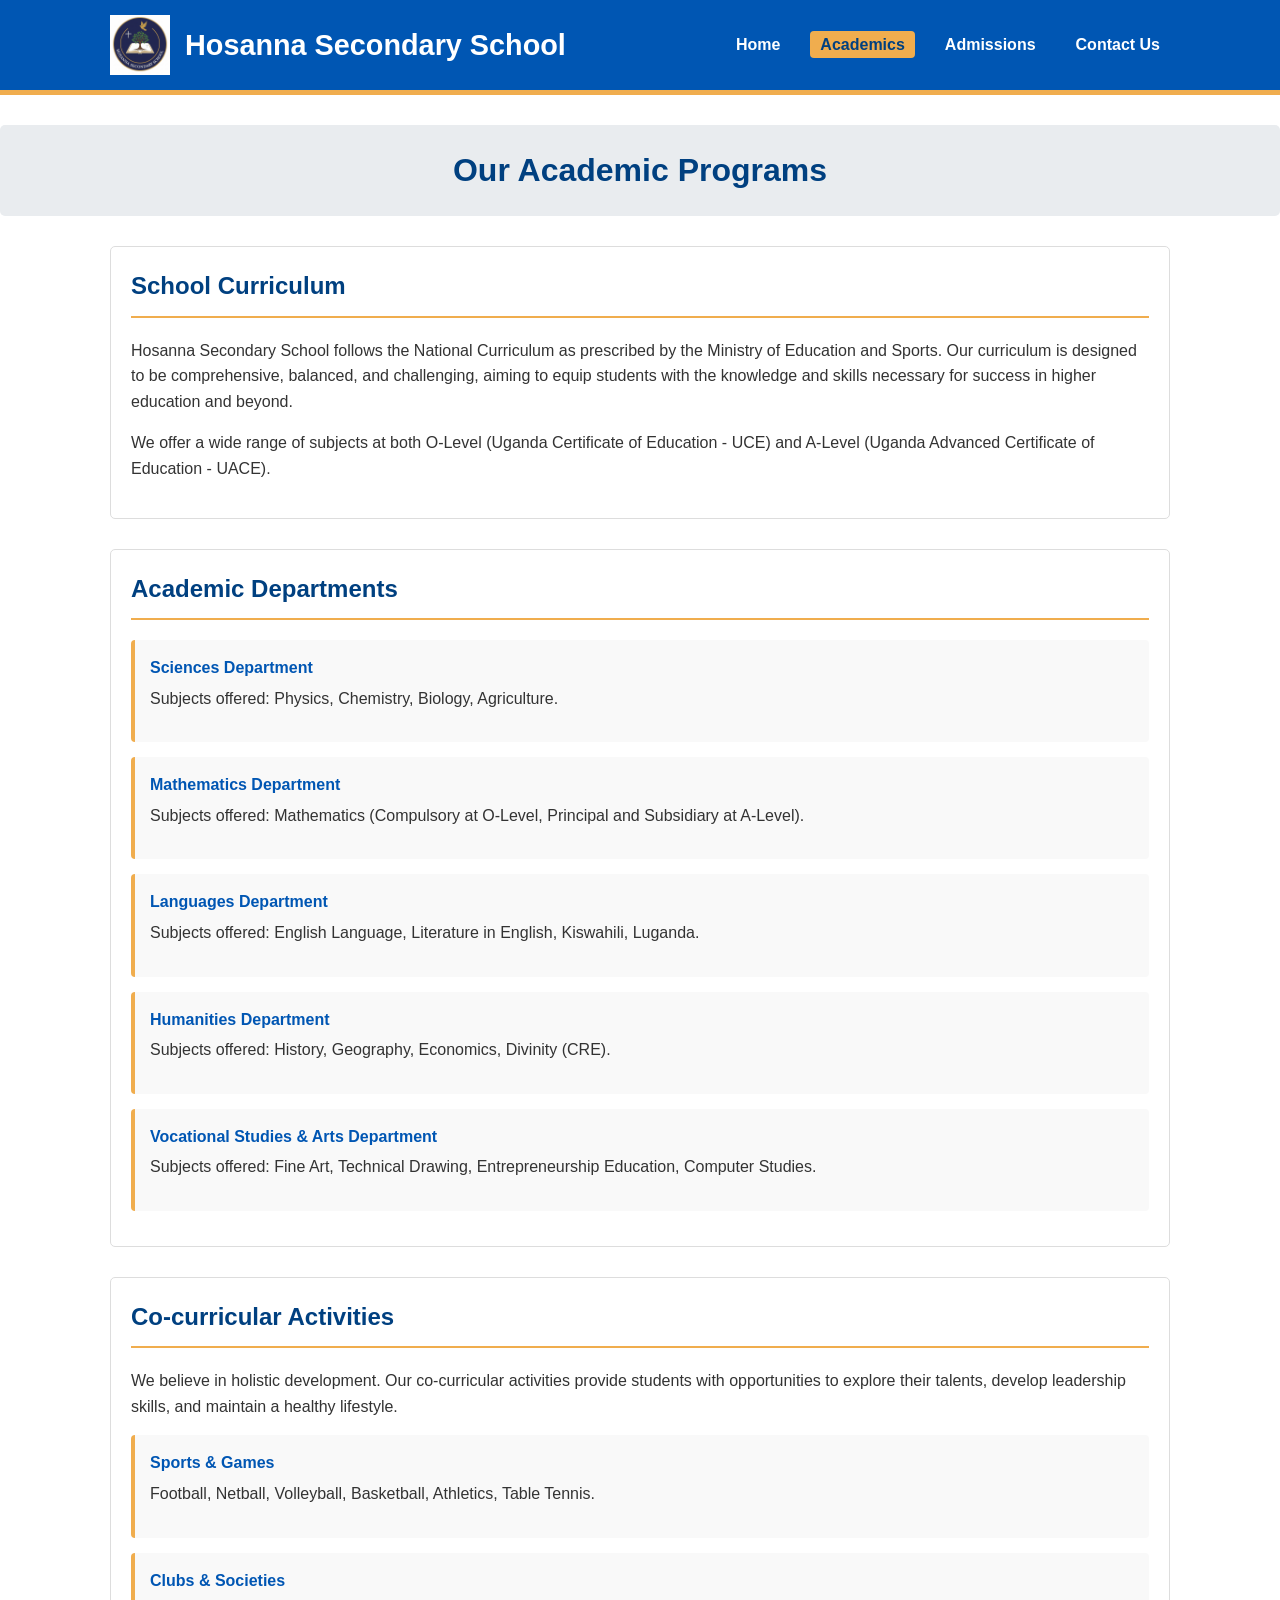
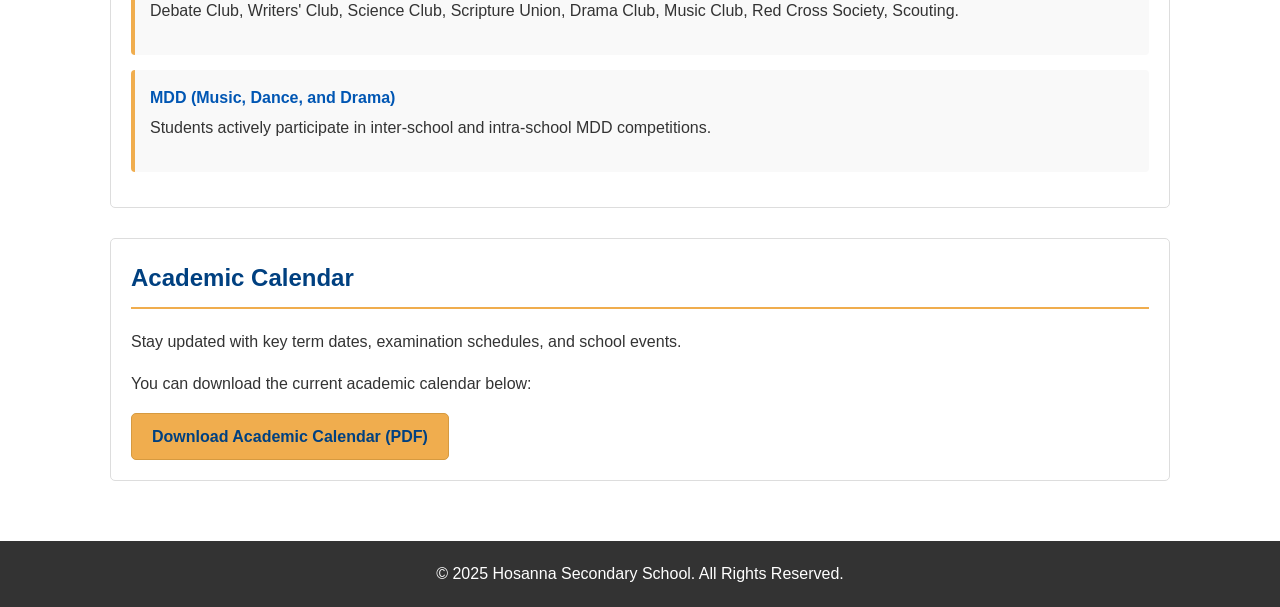
<file: academics.html>
<!DOCTYPE html>
<html lang="en">
<head>
    <meta charset="UTF-8">
    <meta name="viewport" content="width=device-width, initial-scale=1.0">
    <title>Academics - Hosanna Secondary School</title>
    <link rel="stylesheet" href="css/style.css">
</head>
<body>
    <header class="site-header">
        <div class="container">
            <div class="logo-area">
                <img src="images/school_logo.jpeg" alt="Hosanna Secondary School Logo" id="school-logo">
                <span class="school-name">Hosanna Secondary School</span>
            </div>
            <nav class="main-nav">
                <ul>
                    <li><a href="index.html">Home</a></li>
                    <li><a href="academics.html" class="active">Academics</a></li>
                    <li><a href="admissions.html">Admissions</a></li>
                    <li><a href="contact.html">Contact Us</a></li>
                </ul>
            </nav>
        </div>
    </header>

    <main class="main-content">
        <div class="page-banner">
            <div class="container">
                <h1>Our Academic Programs</h1>
            </div>
        </div>

        <div class="container">
            <section class="content-section" id="curriculum">
                <h2>School Curriculum</h2>
                <p>Hosanna Secondary School follows the National Curriculum as prescribed by the Ministry of Education and Sports. Our curriculum is designed to be comprehensive, balanced, and challenging, aiming to equip students with the knowledge and skills necessary for success in higher education and beyond.</p>
                <p>We offer a wide range of subjects at both O-Level (Uganda Certificate of Education - UCE) and A-Level (Uganda Advanced Certificate of Education - UACE).</p>
            </section>

            <section class="content-section" id="departments">
                <h2>Academic Departments</h2>
                <div class="departments-list">
                    <div class="department">
                        <h4>Sciences Department</h4>
                        <p>Subjects offered: Physics, Chemistry, Biology, Agriculture.</p>
                    </div>
                    <div class="department">
                        <h4>Mathematics Department</h4>
                        <p>Subjects offered: Mathematics (Compulsory at O-Level, Principal and Subsidiary at A-Level).</p>
                    </div>
                    <div class="department">
                        <h4>Languages Department</h4>
                        <p>Subjects offered: English Language, Literature in English, Kiswahili, Luganda.</p>
                    </div>
                    <div class="department">
                        <h4>Humanities Department</h4>
                        <p>Subjects offered: History, Geography, Economics, Divinity (CRE).</p>
                    </div>
                    <div class="department">
                        <h4>Vocational Studies & Arts Department</h4>
                        <p>Subjects offered: Fine Art, Technical Drawing, Entrepreneurship Education, Computer Studies.</p>
                    </div>
                </div>
            </section>

            <section class="content-section" id="cocurricular">
                <h2>Co-curricular Activities</h2>
                <p>We believe in holistic development. Our co-curricular activities provide students with opportunities to explore their talents, develop leadership skills, and maintain a healthy lifestyle.</p>
                <div class="cocurricular-list">
                    <div class="activity">
                        <h4>Sports & Games</h4>
                        <p>Football, Netball, Volleyball, Basketball, Athletics, Table Tennis.</p>
                    </div>
                    <div class="activity">
                        <h4>Clubs & Societies</h4>
                        <p>Debate Club, Writers' Club, Science Club, Scripture Union, Drama Club, Music Club, Red Cross Society, Scouting.</p>
                    </div>
                    <div class="activity">
                        <h4>MDD (Music, Dance, and Drama)</h4>
                        <p>Students actively participate in inter-school and intra-school MDD competitions.</p>
                    </div>
                </div>
            </section>

            <section class="content-section" id="academic-calendar">
                <h2>Academic Calendar</h2>
                <p>Stay updated with key term dates, examination schedules, and school events.</p>
                <p>You can download the current academic calendar below:</p>
                <a href="documents/academic_calendar.pdf" class="download-link" download>Download Academic Calendar (PDF)</a>
            </section>
        </div>
    </main>

    <footer class="site-footer">
        <div class="container">
            <p>&copy; 2025 Hosanna Secondary School. All Rights Reserved.</p>
        </div>
    </footer>
</body>
</html>
</file>
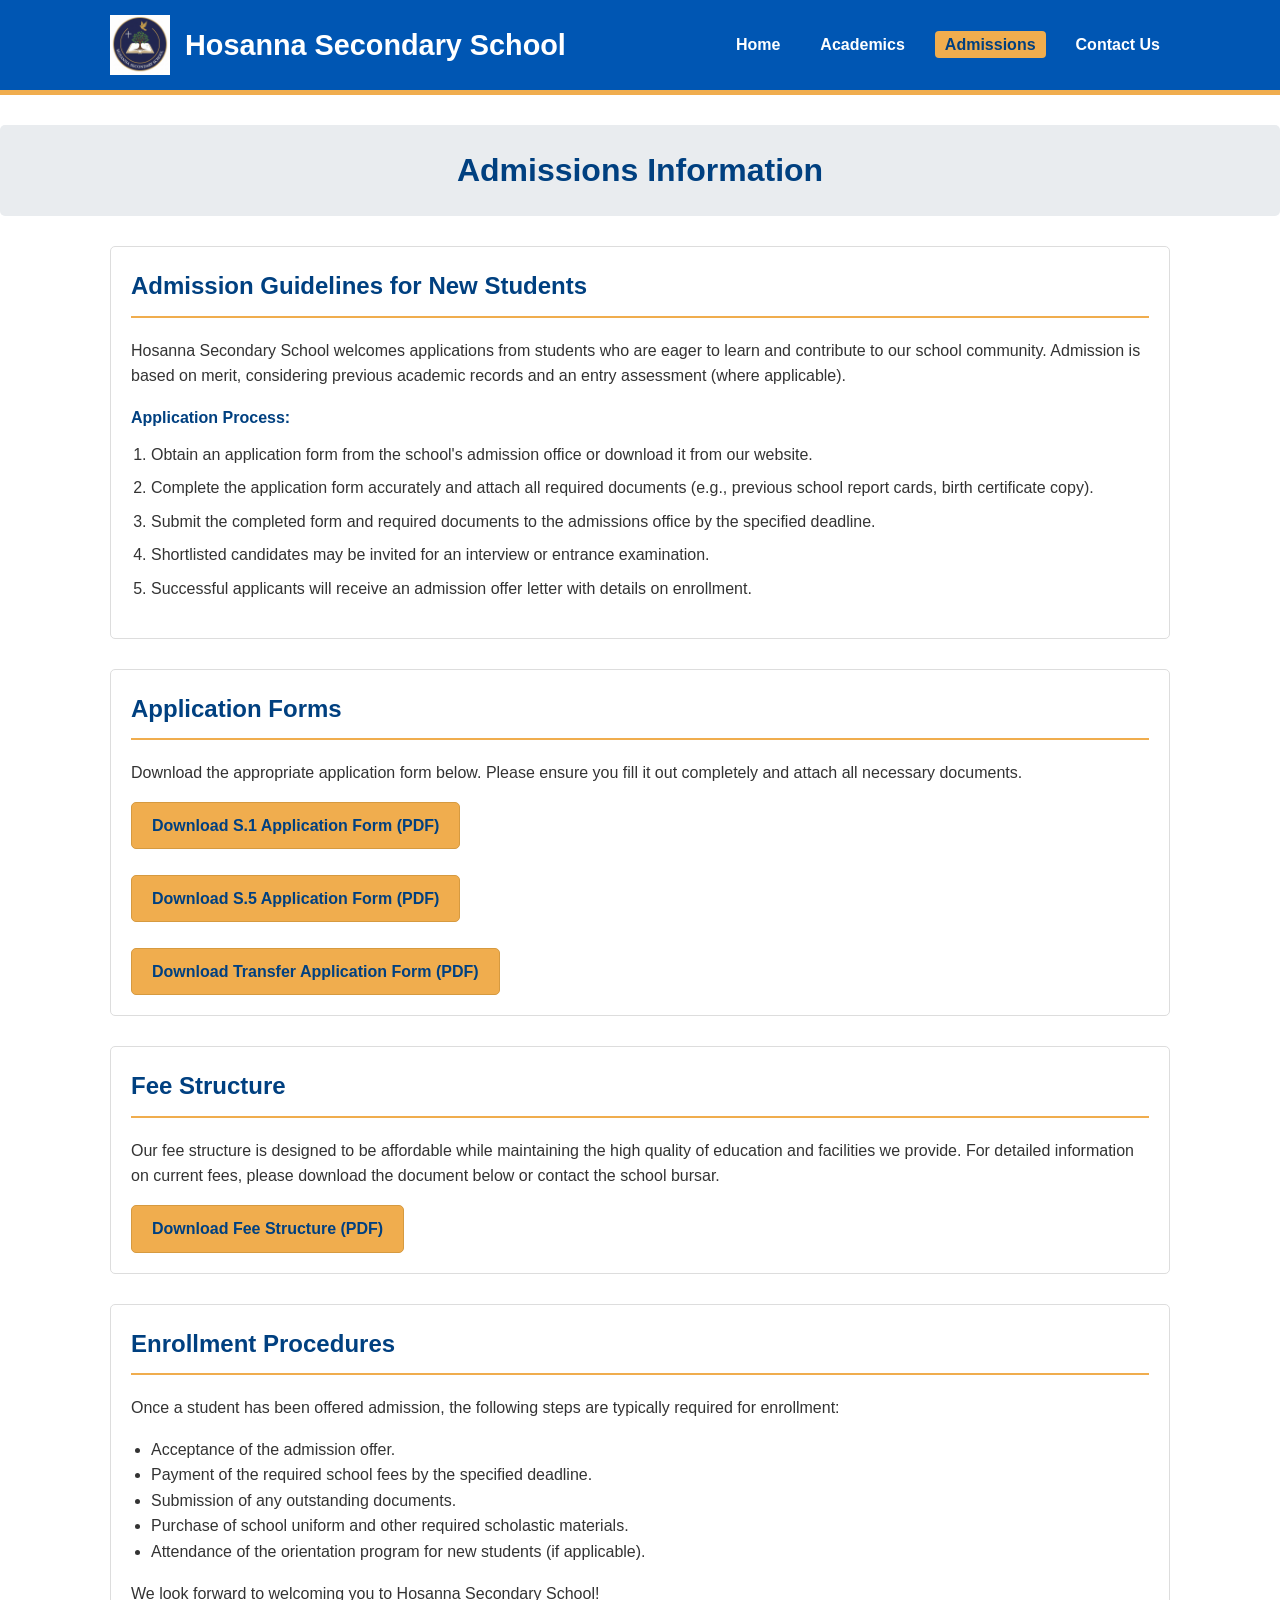
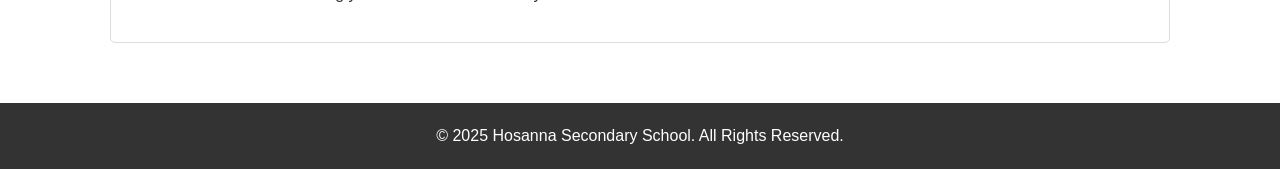
<file: admissions.html>
<!DOCTYPE html>
<html lang="en">
<head>
    <meta charset="UTF-8">
    <meta name="viewport" content="width=device-width, initial-scale=1.0">
    <title>Admissions - Hosanna Secondary School</title>
    <link rel="stylesheet" href="css/style.css">
</head>
<body>
    <header class="site-header">
        <div class="container">
            <div class="logo-area">
                <img src="images/school_logo.jpeg" alt="Hosanna Secondary School Logo" id="school-logo">
                <span class="school-name">Hosanna Secondary School</span>
            </div>
            <nav class="main-nav">
                <ul>
                    <li><a href="index.html">Home</a></li>
                    <li><a href="academics.html">Academics</a></li>
                    <li><a href="admissions.html" class="active">Admissions</a></li>
                    <li><a href="contact.html">Contact Us</a></li>
                </ul>
            </nav>
        </div>
    </header>

    <main class="main-content">
        <div class="page-banner">
            <div class="container">
                <h1>Admissions Information</h1>
            </div>
        </div>

        <div class="container">
            <section class="content-section" id="guidelines">
                <h2>Admission Guidelines for New Students</h2>
                <p>Hosanna Secondary School welcomes applications from students who are eager to learn and contribute to our school community. Admission is based on merit, considering previous academic records and an entry assessment (where applicable).</p>
                <div class="guidelines">
                    <h4>Application Process:</h4>
                    <ol>
                        <li>Obtain an application form from the school's admission office or download it from our website.</li>
                        <li>Complete the application form accurately and attach all required documents (e.g., previous school report cards, birth certificate copy).</li>
                        <li>Submit the completed form and required documents to the admissions office by the specified deadline.</li>
                        <li>Shortlisted candidates may be invited for an interview or entrance examination.</li>
                        <li>Successful applicants will receive an admission offer letter with details on enrollment.</li>
                    </ol>
                </div>
            </section>

            <section class="content-section" id="application-form">
                <h2>Application Forms</h2>
                <p>Download the appropriate application form below. Please ensure you fill it out completely and attach all necessary documents.</p>
                <a href="documents/application_form_s1.pdf" class="download-link" download>Download S.1 Application Form (PDF)</a><br><br>
                <a href="documents/application_form_s5.pdf" class="download-link" download>Download S.5 Application Form (PDF)</a><br><br>
                <a href="documents/application_form_transfer.pdf" class="download-link" download>Download Transfer Application Form (PDF)</a>
            </section>

            <section class="content-section" id="fee-structure">
                <h2>Fee Structure</h2>
                <p>Our fee structure is designed to be affordable while maintaining the high quality of education and facilities we provide. For detailed information on current fees, please download the document below or contact the school bursar.</p>
                <a href="documents/fee_structure.pdf" class="download-link" download>Download Fee Structure (PDF)</a>
            </section>

            <section class="content-section" id="enrollment">
                <h2>Enrollment Procedures</h2>
                <p>Once a student has been offered admission, the following steps are typically required for enrollment:</p>
                <ul>
                    <li>Acceptance of the admission offer.</li>
                    <li>Payment of the required school fees by the specified deadline.</li>
                    <li>Submission of any outstanding documents.</li>
                    <li>Purchase of school uniform and other required scholastic materials.</li>
                    <li>Attendance of the orientation program for new students (if applicable).</li>
                </ul>
                <p>We look forward to welcoming you to Hosanna Secondary School!</p>
            </section>
        </div>
    </main>

    <footer class="site-footer">
        <div class="container">
            <p>&copy; 2025 Hosanna Secondary School. All Rights Reserved.</p>
        </div>
    </footer>
</body>
</html>
</file>
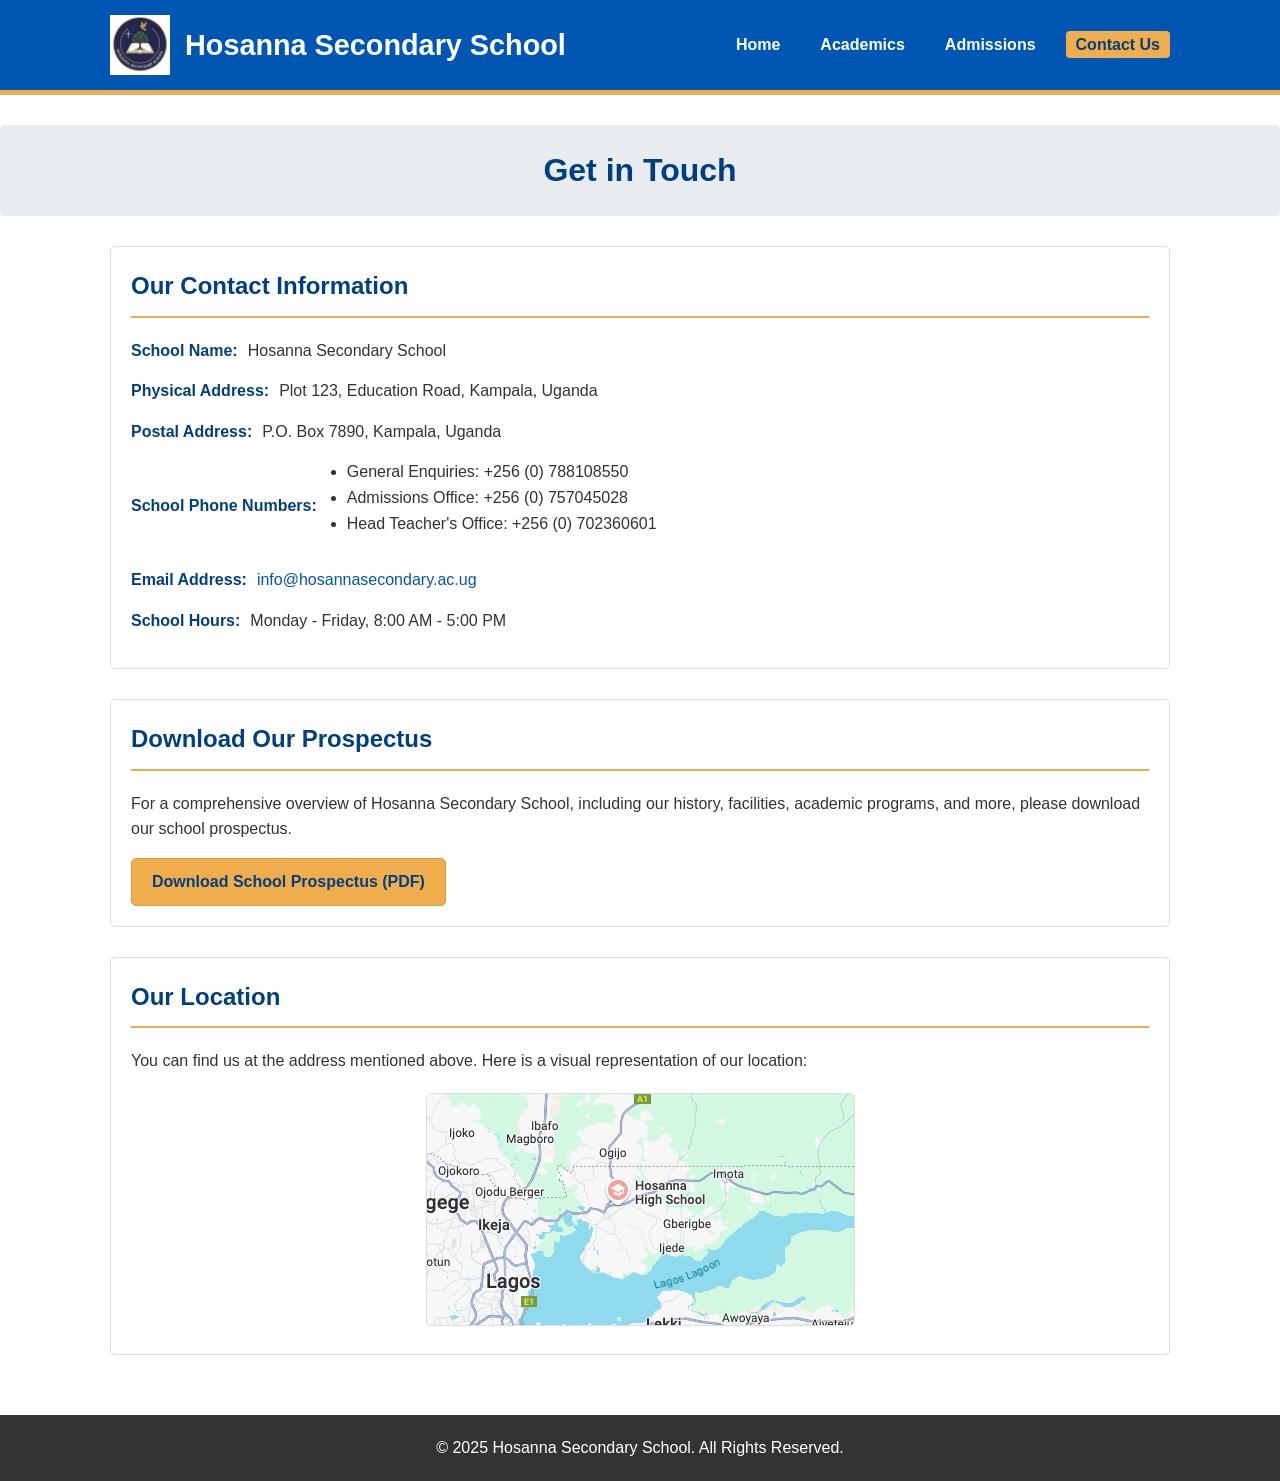
<file: contact.html>
<!DOCTYPE html>
<html lang="en">
<head>
    <meta charset="UTF-8">
    <meta name="viewport" content="width=device-width, initial-scale=1.0">
    <title>Contact Us - Hosanna Secondary School</title>
    <link rel="stylesheet" href="css/style.css">
</head>
<body>
    <header class="site-header">
        <div class="container">
            <div class="logo-area">
                <img src="images/school_logo.jpeg" alt="Hosanna Secondary School Logo" id="school-logo">
                <span class="school-name">Hosanna Secondary School</span>
            </div>
            <nav class="main-nav">
                <ul>
                    <li><a href="index.html">Home</a></li>
                    <li><a href="academics.html">Academics</a></li>
                    <li><a href="admissions.html">Admissions</a></li>
                    <li><a href="contact.html" class="active">Contact Us</a></li>
                </ul>
            </nav>
        </div>
    </header>

    <main class="main-content">
        <div class="page-banner">
            <div class="container">
                <h1>Get in Touch</h1>
            </div>
        </div>

        <div class="container">
            <section class="content-section" id="contact-info">
                <h2>Our Contact Information</h2>
                <div class="contact-details">
                    <div class="contact-item">
                        <strong>School Name:</strong> Hosanna Secondary School
                    </div>
                    <div class="contact-item">
                        <strong>Physical Address:</strong> Plot 123, Education Road, Kampala, Uganda
                    </div>
                    <div class="contact-item">
                        <strong>Postal Address:</strong> P.O. Box 7890, Kampala, Uganda
                    </div>
                    <div class="contact-item">
                        <strong>School Phone Numbers:</strong>
                        <ul>
                            <li>General Enquiries: +256 (0) 788108550</li>
                            <li>Admissions Office: +256 (0) 757045028</li>
                            <li>Head Teacher's Office: +256 (0) 702360601</li>
                        </ul>
                    </div>
                    <div class="contact-item">
                        <strong>Email Address:</strong>
                        <a href="mailto:info@hosannasecondary.ac.ug">info@hosannasecondary.ac.ug</a>
                    </div>
                    <div class="contact-item">
                        <strong>School Hours:</strong> Monday - Friday, 8:00 AM - 5:00 PM
                    </div>
                </div>
            </section>

            <section class="content-section" id="prospectus">
                <h2>Download Our Prospectus</h2>
                <p>For a comprehensive overview of Hosanna Secondary School, including our history, facilities, academic programs, and more, please download our school prospectus.</p>
                <a href="documents/hosanna_prospectus.pdf" class="download-link" download>Download School Prospectus (PDF)</a>
            </section>

            <section class="content-section" id="location-map">
                <h2>Our Location</h2>
                <p>You can find us at the address mentioned above. Here is a visual representation of our location:</p>
                <div class="map-container">
                    <img src="images/hosana_map.png" alt="Map showing location of Hosanna Secondary School">
                </div>
            </section>
        </div>
    </main>

    <footer class="site-footer">
        <div class="container">
            <p>&copy; 2025 Hosanna Secondary School. All Rights Reserved.</p>
        </div>
    </footer>
</body>
</html>
</file>
<file: css/style.css>
* {
    margin: 0;
    padding: 0;
    box-sizing: border-box;
}

body {
    font-family: 'Arial', sans-serif;
    line-height: 1.6;
    color: #333;
    background-color: #f4f4f4;
    display: flex;
    flex-direction: column;
    min-height: 100vh;
}

.container {
    width: 90%;
    max-width: 1100px;
    margin: auto;
    overflow: hidden;
    padding: 0 20px;
}

h1, h2, h3, h4 {
    color: #004080;
    margin-bottom: 0.7em;
}

p {
    margin-bottom: 1em;
}

a {
    color: #0056b3;
    text-decoration: none;
}

a:hover {
    text-decoration: underline;
    color: #003d80;
}

ul {
    list-style: disc;
    margin-left: 20px;
    margin-bottom: 1em;
}

.site-header {
    background: #0056b3;
    color: #ffffff;
    padding: 15px 0;
    border-bottom: 5px solid #f0ad4e;
}

.site-header .container {
    display: flex;
    align-items: center;
    justify-content: space-between;
    flex-wrap: wrap;
}

.site-header .logo-area {
    display: flex;
    align-items: center;
}

.site-header #school-logo {
    height: 60px;
    margin-right: 15px;
}

.site-header .school-name {
    font-size: 1.8em;
    font-weight: bold;
    margin: 0;
    color: #ffffff;
}

.main-nav ul {
    list-style: none;
    margin: 0;
    padding: 0;
    display: flex;
    flex-wrap: wrap;
}

.main-nav ul li {
    margin-left: 20px;
}

.main-nav ul li a {
    color: #ffffff;
    text-decoration: none;
    font-weight: bold;
    padding: 5px 10px;
    border-radius: 4px;
    transition: background-color 0.3s ease;
}

.main-nav ul li a:hover,
.main-nav ul li a.active {
    background-color: #f0ad4e;
    color: #004080;
}

.main-content {
    flex-grow: 1;
    padding: 30px 0;
    background-color: #ffffff;
}

.page-banner {
    background-color: #e9ecef;
    padding: 20px;
    text-align: center;
    margin-bottom: 30px;
    border-radius: 5px;
}

.page-banner h1 {
    margin: 0;
    color: #004080;
}

.content-section {
    margin-bottom: 30px;
    padding: 20px;
    background-color: #fff;
    border: 1px solid #ddd;
    border-radius: 5px;
}

.content-section h2 {
    border-bottom: 2px solid #f0ad4e;
    padding-bottom: 10px;
    margin-bottom: 20px;
}

.button, .download-link {
    display: inline-block;
    background-color: #f0ad4e;
    color: #004080;
    padding: 10px 20px;
    text-decoration: none;
    border-radius: 5px;
    font-weight: bold;
    border: 1px solid #d69a40;
    transition: background-color 0.3s ease, color 0.3s ease;
}

.button:hover, .download-link:hover {
    background-color: #0056b3;
    color: #ffffff;
    text-decoration: none;
}

.site-footer {
    background: #333333;
    color: #ffffff;
    text-align: center;
    padding: 20px 0;
    margin-top: auto;
}

.site-footer p {
    margin: 0;
}

.hero {
    background: url('../images/hero_image.jpg') no-repeat center center/cover;
    color: #fff;
    text-align: center;
    padding: 80px 20px;
    border-radius: 5px;
    margin-bottom: 30px;
}

.hero h1 {
    font-size: 2.8em;
    margin-bottom: 0.3em;
    color: #fff;
    text-shadow: 2px 2px 4px rgba(0,0,0,0.5);
}

.hero p {
    font-size: 1.3em;
    margin-bottom: 1em;
    text-shadow: 1px 1px 2px rgba(0,0,0,0.5);
}

.school-values {
    display: flex;
    justify-content: space-around;
    flex-wrap: wrap;
    gap: 20px;
    margin-top: 20px;
}

.value-item {
    background-color: #f9f9f9;
    padding: 20px;
    border: 1px solid #eee;
    border-left: 5px solid #0056b3;
    border-radius: 5px;
    flex-basis: 30%;
    min-width: 250px;
}

.value-item h3 {
    color: #0056b3;
}

.departments-list .department,
.cocurricular-list .activity {
    background-color: #f9f9f9;
    padding: 15px;
    margin-bottom: 15px;
    border-radius: 4px;
    border-left: 4px solid #f0ad4e;
}

.departments-list .department h4,
.cocurricular-list .activity h4 {
    color: #0056b3;
    margin-bottom: 5px;
}

.guidelines ol {
    margin-left: 20px;
    margin-bottom: 1em;
}
.guidelines ol li {
    margin-bottom: 0.5em;
}

.contact-details .contact-item {
    margin-bottom: 15px;
    display: flex;
    align-items: center;
}

.contact-details .contact-item strong {
    margin-right: 10px;
    color: #004080;
}

.map-container {
    margin-top: 20px;
    text-align: center;
}

.map-container img {
    max-width: 100%;
    height: auto;
    border: 1px solid #ddd;
    border-radius: 5px;
}

@media (max-width: 768px) {
    .site-header .container {
        flex-direction: column;
        text-align: center;
    }

    .site-header .logo-area {
        margin-bottom: 10px;
        justify-content: center;
    }
    .site-header #school-logo {
        height: 50px;
    }
    .site-header .school-name {
        font-size: 1.5em;
    }

    .main-nav ul {
        flex-direction: column;
        width: 100%;
    }

    .main-nav ul li {
        margin: 5px 0;
        text-align: center;
    }

    .main-nav ul li a {
        display: block;
    }

    .hero h1 {
        font-size: 2em;
    }
    .hero p {
        font-size: 1em;
    }

    .school-values {
        flex-direction: column;
    }
    .value-item {
        flex-basis: 100%;
    }
}

@media (max-width: 480px) {
    .container {
        width: 95%;
    }
    .site-header #school-logo {
        height: 40px;
    }
    .site-header .school-name {
        font-size: 1.3em;
    }
}
</file>
